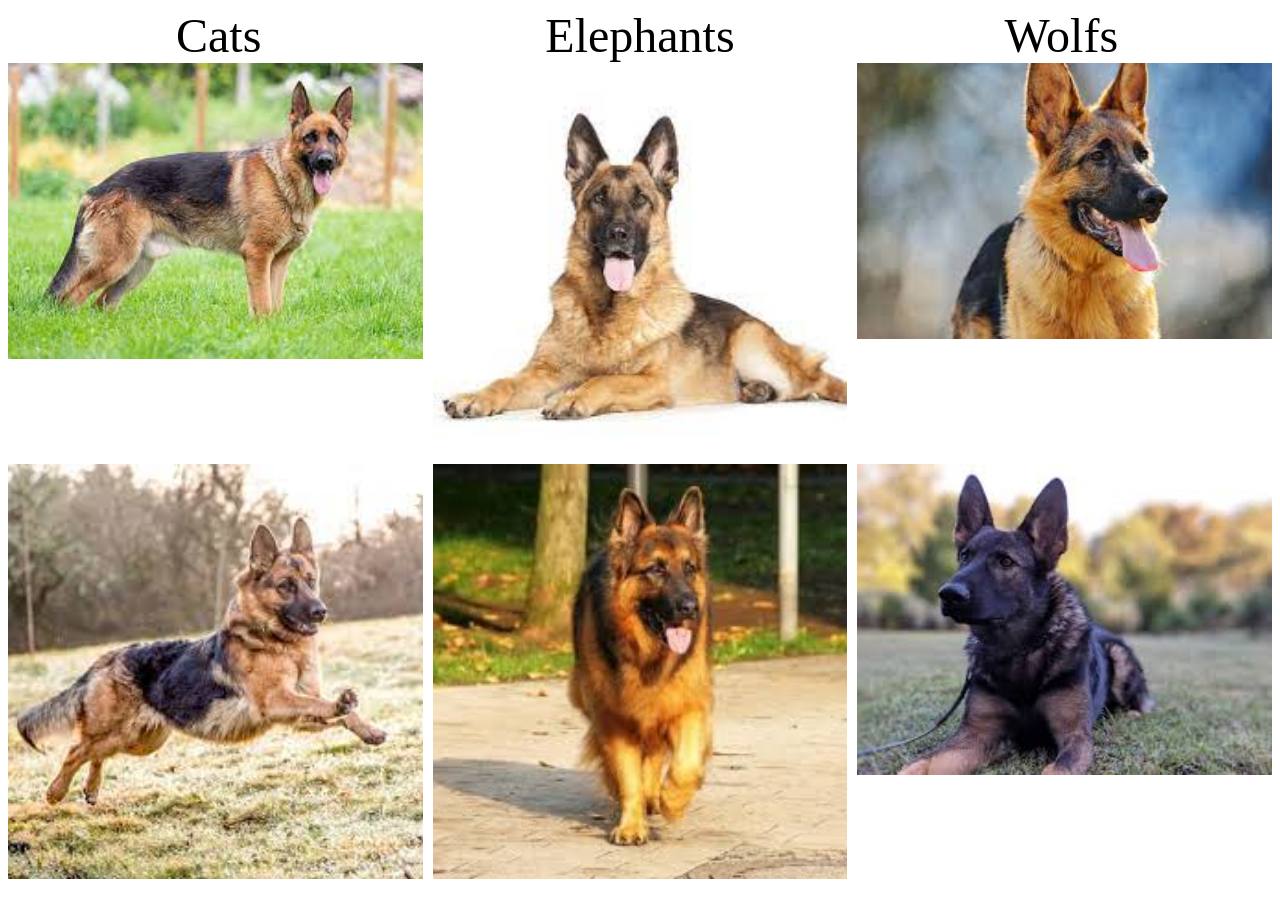
<file: index.html>
<!DOCTYPE html>
<html lang="en">
<head>
    <meta charset="UTF-8">
    <meta http-equiv="X-UA-Compatible" content="IE=edge">
    <meta name="viewport" content="width=device-width, initial-scale=1.0">
    <title>Dogs</title>
    <link rel="stylesheet" href="./style.css">
</head>
<body>

        <div class="menu">
        <a href="./katter.html">Cats</a>
        <a href="./elefanter.html">Elephants</a>
        <a href="./vargar.html">Wolfs</a>
        </div>
        <div class="gallery">
            <img src="./dogs/dog1.jfif" alt="a dog">
            <img src="./dogs/dog2.jfif" alt="a dog">
            <img src="./dogs/dog3.jfif" alt="a dog">
            <img src="./dogs/dog4.jfif" alt="a dog">
            <img src="./dogs/dog5.jfif" alt="a dog">
            <img src="./dogs/dog6.jfif" alt="a dog">
        </div>
</body>
</html>
</file>
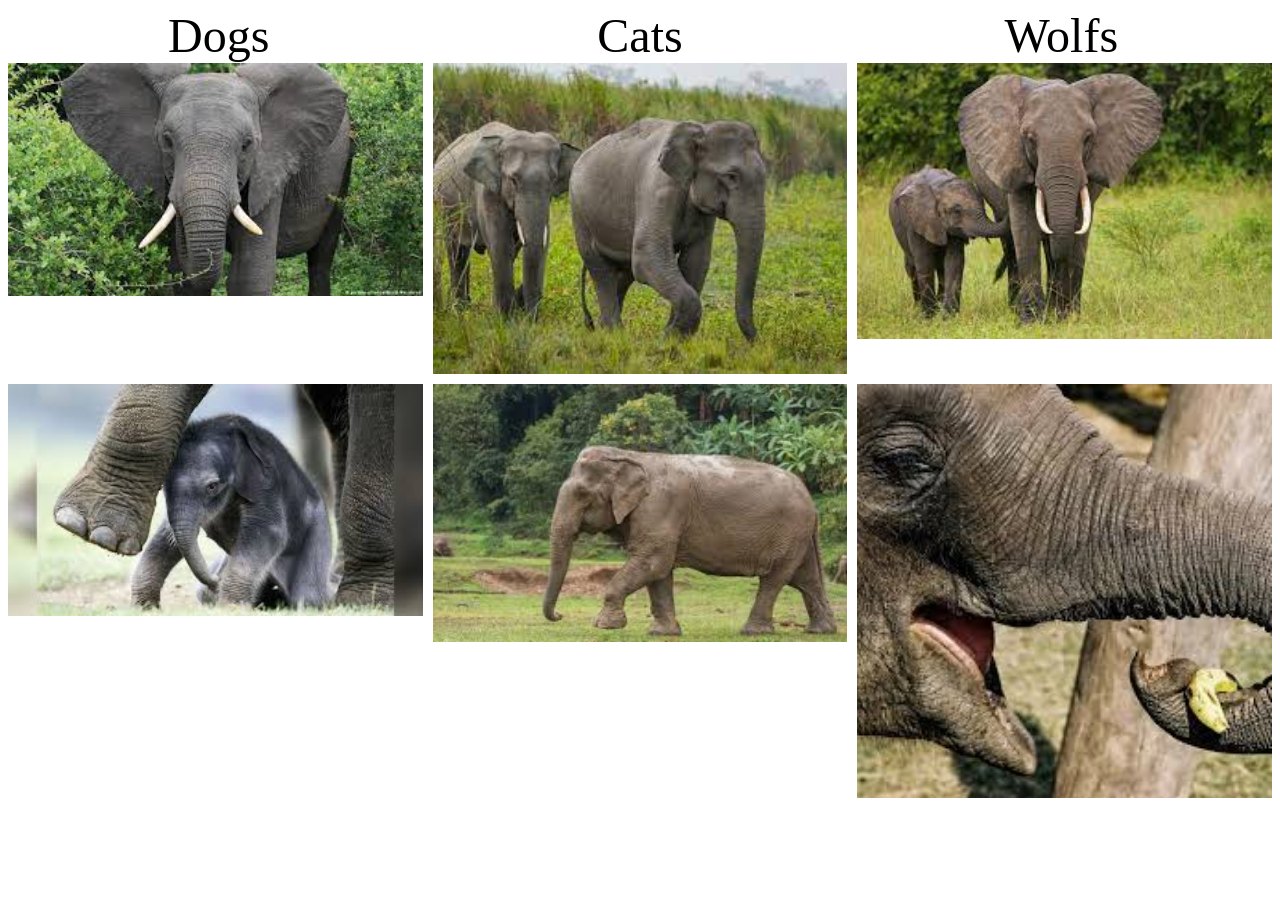
<file: elefanter.html>
<!DOCTYPE html>
<html lang="en">
<head>
    <meta charset="UTF-8">
    <meta http-equiv="X-UA-Compatible" content="IE=edge">
    <meta name="viewport" content="width=device-width, initial-scale=1.0">
    <title>Elephants</title>
    <link rel="stylesheet" href="style.css">
</head>
<body>

        <div class="menu">
        <a href="./hundar.html">Dogs</a>
        <a href="./katter.html">Cats</a>
        <a href="./vargar.html">Wolfs</a>
        </div>
        <div class="gallery">
            <img src="./elephant/elephant1.jfif" alt="an elephant">
            <img src="./elephant/elephant2.jfif" alt="an elephant">
            <img src="./elephant/elephant3.jfif" alt="an elephant">
            <img src="./elephant/elephant4.jfif" alt="an elephant">
            <img src="./elephant/elephant5.jfif" alt="an elephant">
            <img src="./elephant/elephant6.jfif" alt="an elephant">
        </div>

</body>
</html>
</file>
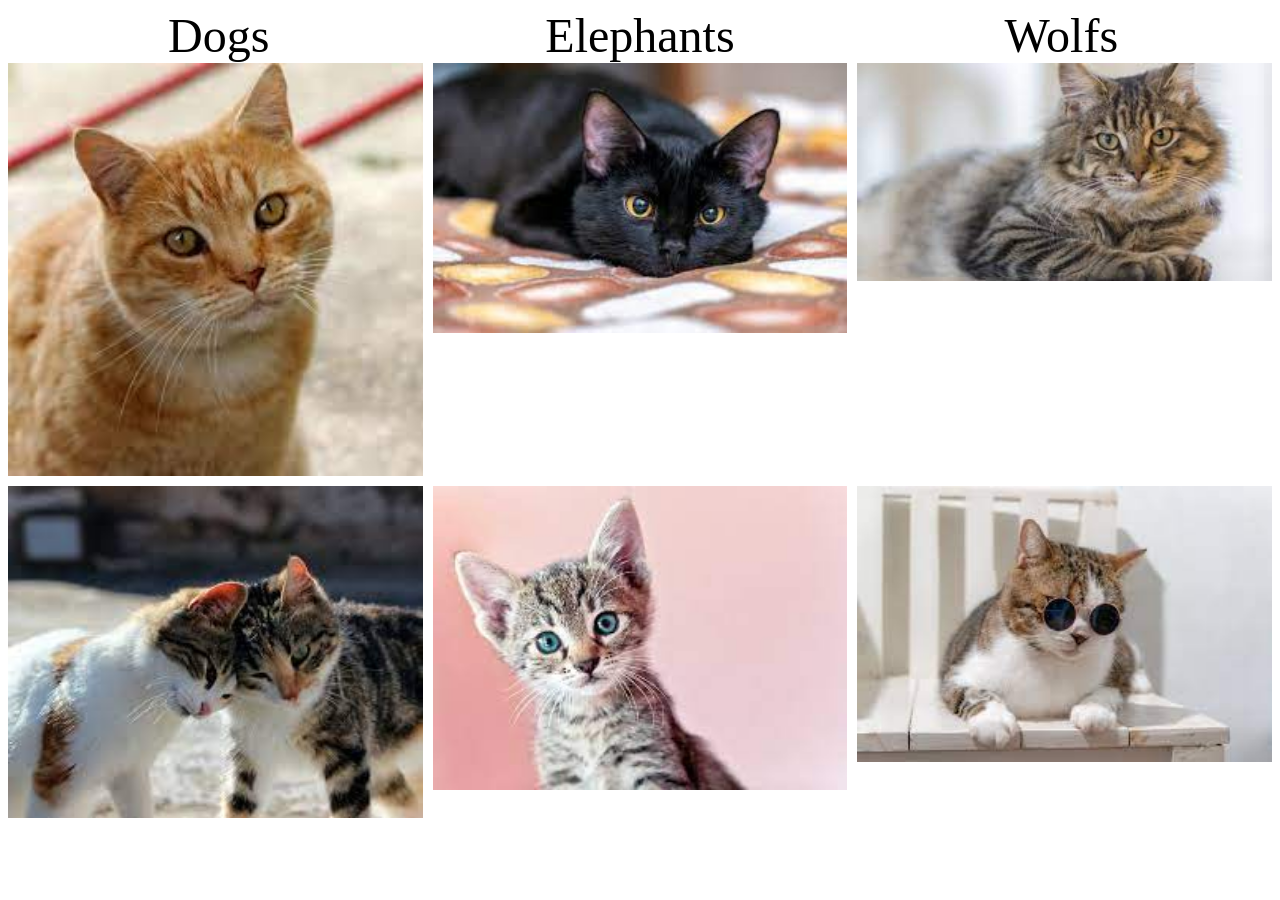
<file: katter.html>
<!DOCTYPE html>
<html lang="en">
<head>
    <meta charset="UTF-8">
    <meta http-equiv="X-UA-Compatible" content="IE=edge">
    <meta name="viewport" content="width=device-width, initial-scale=1.0">
    <title>Cats</title>
    <link rel="stylesheet" href="./style.css">
</head>
<body>

    <div class="menu">
        <a href="./hundar.html">Dogs</a>
        <a href="./elefanter.html">Elephants</a>
        <a href="./vargar.html">Wolfs</a>
    </div>
    <div class="gallery">
        <img src="./cats/cat1.jfif" alt="a cat">
        <img src="./cats/cat2.jfif" alt="a cat">
        <img src="./cats/cat3.jfif" alt="a cat">
        <img src="./cats/cat4.jfif" alt="a cat">
        <img src="./cats/cat5.jfif" alt="a cat">
        <img src="./cats/cat6.jfif" alt="a super cool cat">
    </div>

</body>
</html>
</file>
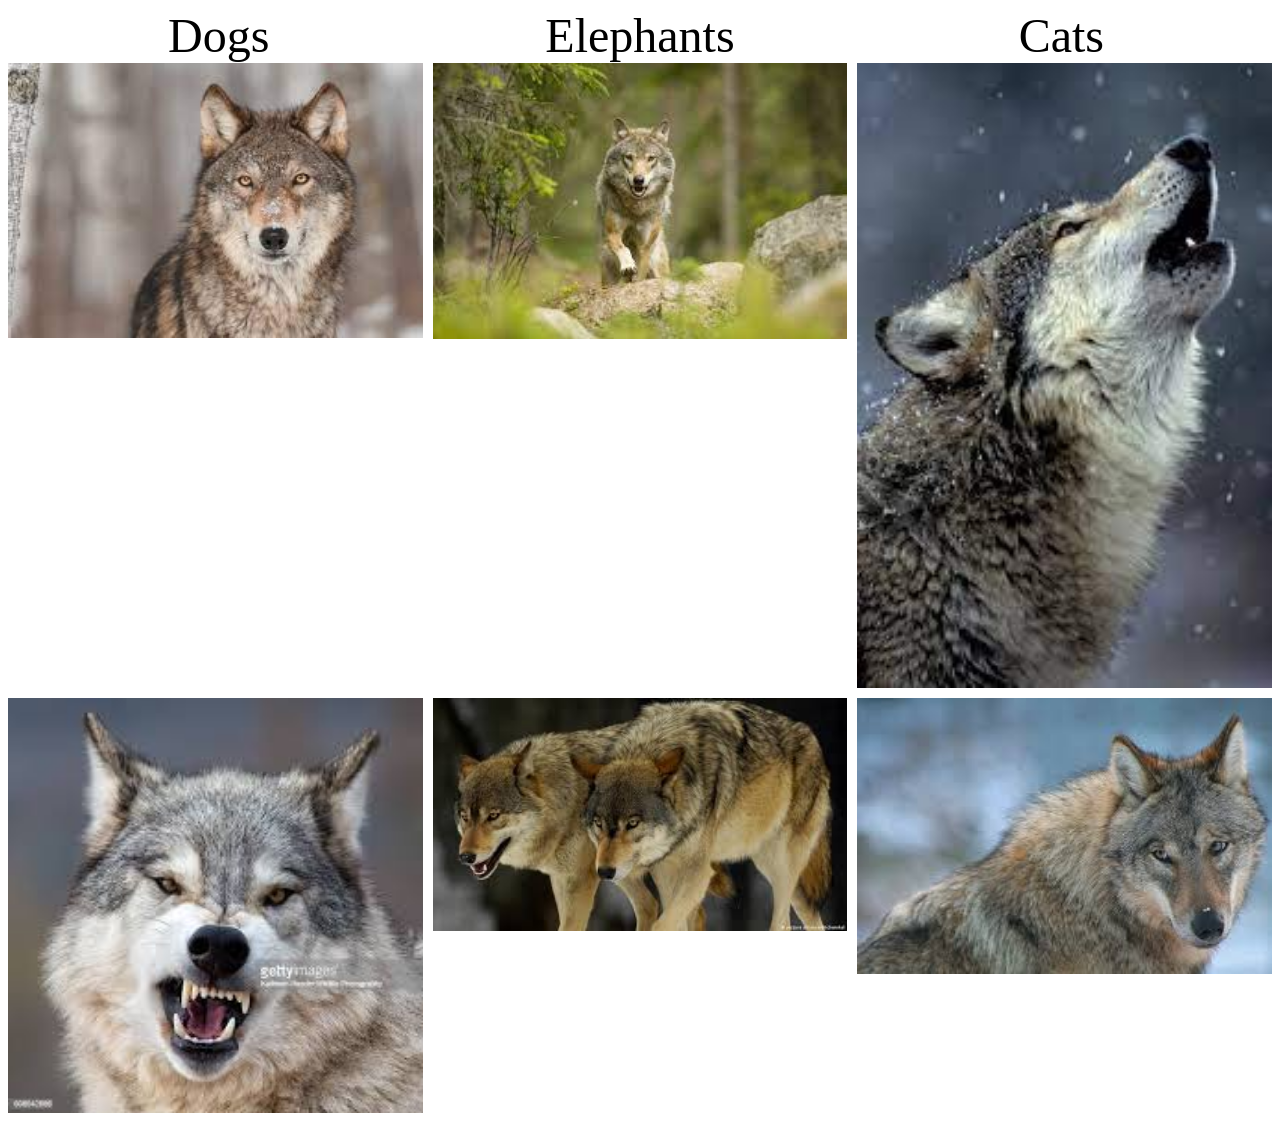
<file: vargar.html>
<!DOCTYPE html>
<html lang="en">
<head>
    <meta charset="UTF-8">
    <meta http-equiv="X-UA-Compatible" content="IE=edge">
    <meta name="viewport" content="width=device-width, initial-scale=1.0">
    <title>Wolf</title>
    <link rel="stylesheet" href="./style.css">
</head>
<body>

        <div class="menu">
        <a href="./hundar.html">Dogs</a>
        <a href="./elefanter.html">Elephants</a>
        <a href="./katter.html">Cats</a>
        </div>
        <div class="gallery">
            <img src="./wolf/wolf1.jfif" alt="a wolf">
            <img src="./wolf/wolf2.jfif" alt="a wolf">
            <img src="./wolf/wolf3.jfif" alt="a wolf">
            <img src="./wolf/wolf4.jfif" alt="a wolf">
            <img src="./wolf/wolf5.jfif" alt="a wolf">
            <img src="./wolf/wolf6.jfif" alt="a wolf">
        </div>

</body>
</html>
</file>
<file: style.css>
.menu{
    display: grid;
    grid-template-columns: 1fr 1fr 1fr;
    place-items: center;
}

.gallery{
    display: grid;
    grid-template-columns: 1fr 1fr 1fr;
    gap: 10px;
}

.gallery img{
    width: 100%;
}

a{
    color: black;
    font-size: 48px;
    text-decoration: none;
}

a:hover{
    color: blue;
    text-decoration: underline;
}
</file>
